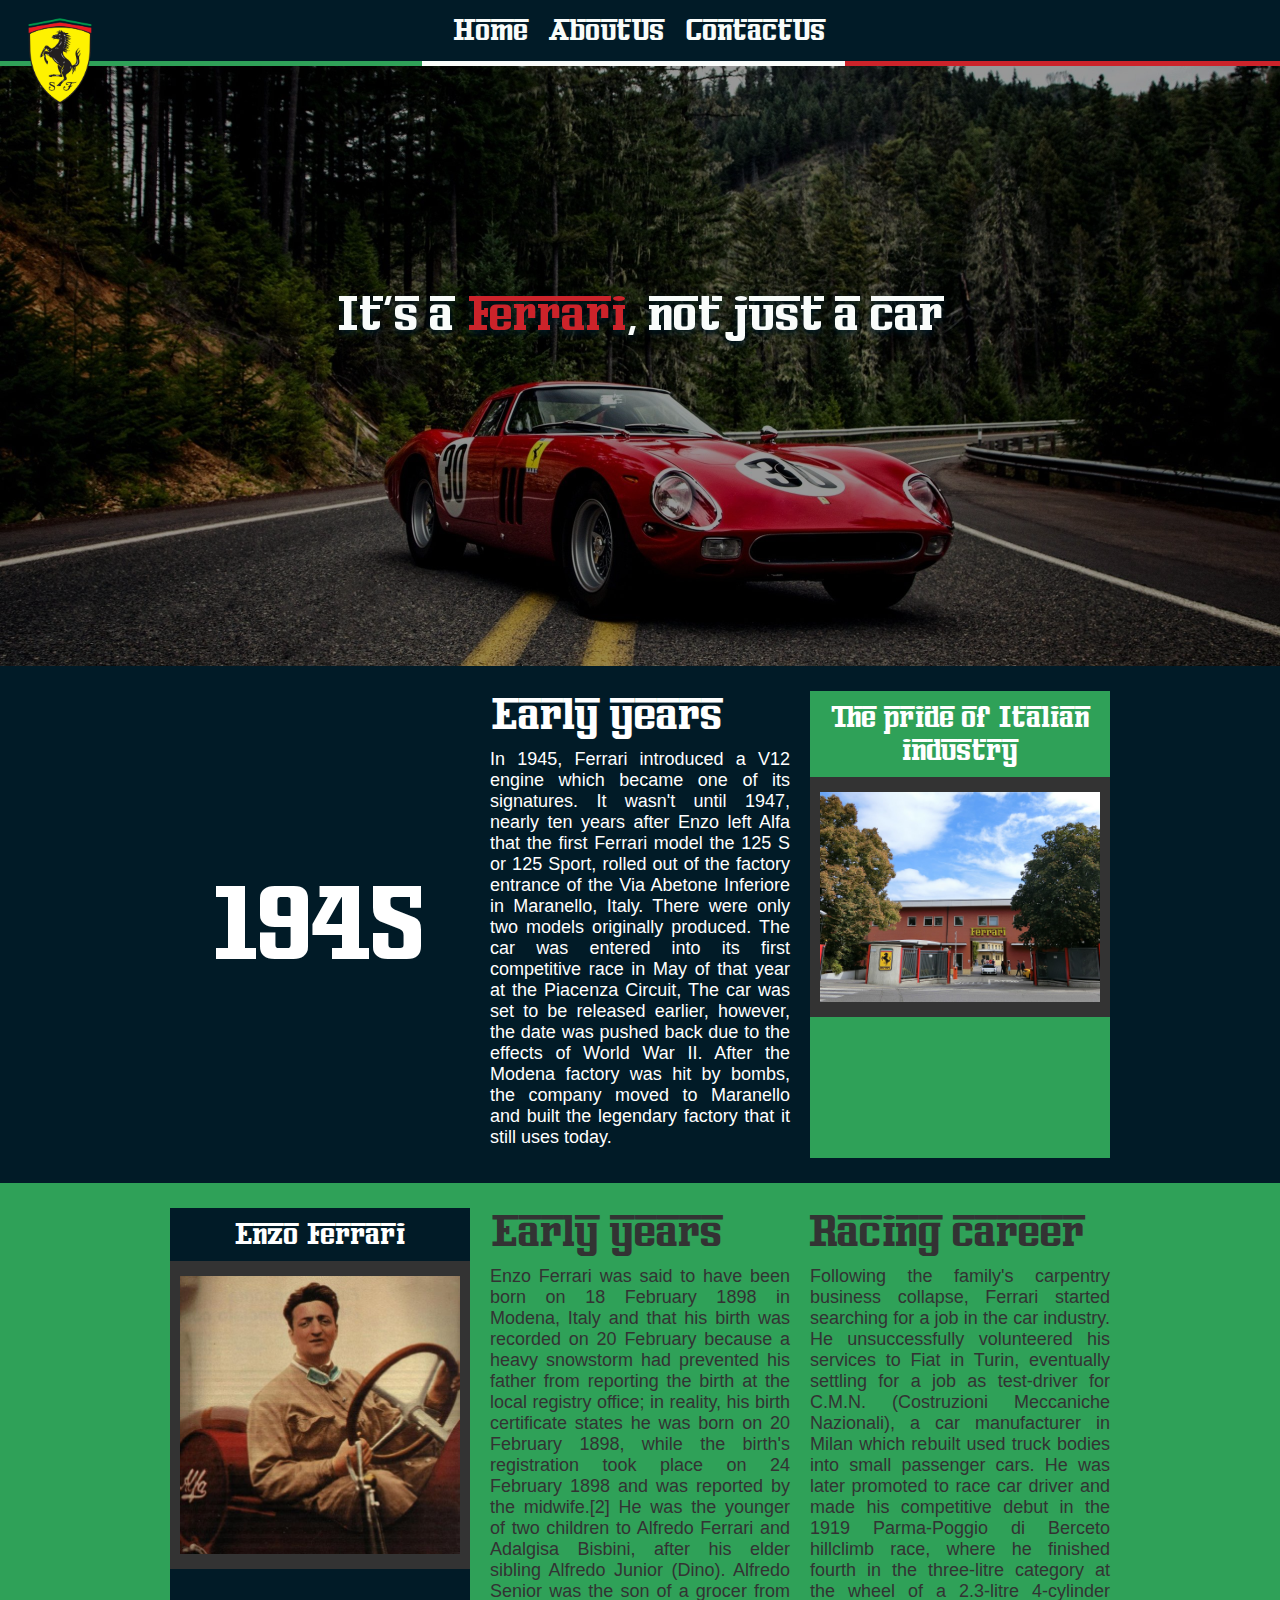
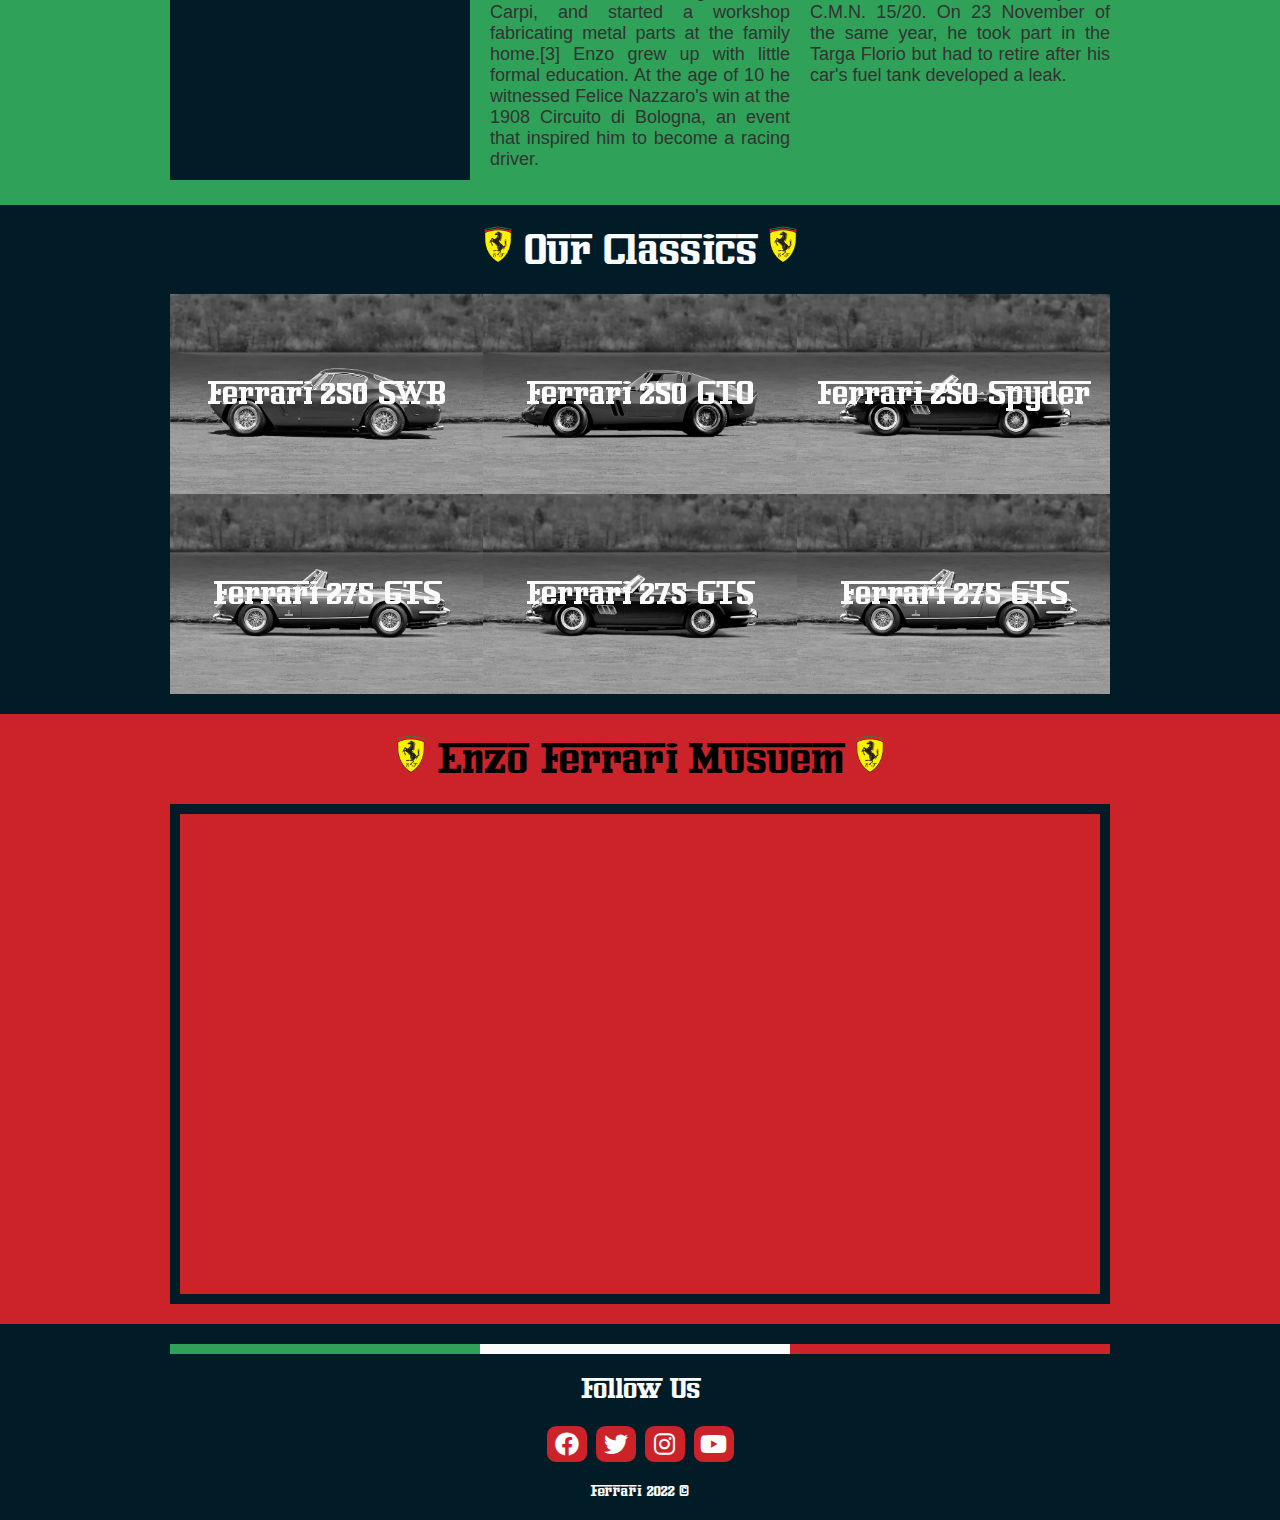
<file: ferraritemplate/index.html>
<!DOCTYPE html>
<html>
  <head>
    <title>Ibaa Food Template2</title>
    <link rel="stylesheet" href="css/style.css" />
    <meta name="viewport" content="width=device-width, initial-scale=1.0" />
    <link rel="preconnect" href="https://fonts.googleapis.com" />
    <link rel="preconnect" href="https://fonts.gstatic.com" crossorigin />
    <link
      href="https://fonts.googleapis.com/css2?family=Montserrat:wght@300;400;600&display=swap"
      rel="stylesheet"
    />
    <link rel="stylesheet" href="css/all.min.css"/>
  </head>
  <body>
    <header>
      <nav>
        <img class="logo" alt="logo" src="imgs/logo.png" />
        <ul>
          <li><a href="../">Home</a></li>
          <li><a href="../">AboutUs</a></li>
          <li><a href="../">ContactUs</a></li>
        </ul>
      </nav>
      <div class="bg"></div>
      <p>It's a <span class="red">Ferrari</span>, not just a car</p>
    </header>
    <section class="about">
      <div class="cont">
        <div>1945</div>
        <div>
          <h2 style="font-weight: lighter">Early years</h2>
          <p class="normal">
            In 1945, Ferrari introduced a V12 engine which became one of its
            signatures. It wasn't until 1947, nearly ten years after Enzo left
            Alfa that the first Ferrari model the 125 S or 125 Sport, rolled out
            of the factory entrance of the Via Abetone Inferiore in Maranello,
            Italy. There were only two models originally produced. The car was
            entered into its first competitive race in May of that year at the
            Piacenza Circuit, The car was set to be released earlier, however,
            the date was pushed back due to the effects of World War II. After
            the Modena factory was hit by bombs, the company moved to Maranello
            and built the legendary factory that it still uses today.
          </p>
        </div>
        <div class="imgbox">
          <p>The pride of Italian industry</p>
          <img src="imgs/factory.jpg" />
        </div>
      </div>
    </section>
    <section class="enzo">
      <div class="cont">
        <div class="imgbox" style="background-color: var(--black)">
          <p>Enzo Ferrari</p>
          <img src="imgs/inzo.jpg" />
        </div>
        <div style="color: #333">
          <h2 style="font-weight: lighter">Early years</h2>
          <p class="normal">
            Enzo Ferrari was said to have been born on 18 February 1898 in
            Modena, Italy and that his birth was recorded on 20 February because
            a heavy snowstorm had prevented his father from reporting the birth
            at the local registry office; in reality, his birth certificate
            states he was born on 20 February 1898, while the birth's
            registration took place on 24 February 1898 and was reported by the
            midwife.[2] He was the younger of two children to Alfredo Ferrari
            and Adalgisa Bisbini, after his elder sibling Alfredo Junior (Dino).
            Alfredo Senior was the son of a grocer from Carpi, and started a
            workshop fabricating metal parts at the family home.[3] Enzo grew up
            with little formal education. At the age of 10 he witnessed Felice
            Nazzaro's win at the 1908 Circuito di Bologna, an event that
            inspired him to become a racing driver.
          </p>
        </div>
        <div style="color: #333">
          <h2 style="font-weight: lighter">Racing career</h2>
          <p class="normal">
            Following the family's carpentry business collapse, Ferrari started
            searching for a job in the car industry. He unsuccessfully
            volunteered his services to Fiat in Turin, eventually settling for a
            job as test-driver for C.M.N. (Costruzioni Meccaniche Nazionali), a
            car manufacturer in Milan which rebuilt used truck bodies into small
            passenger cars. He was later promoted to race car driver and made
            his competitive debut in the 1919 Parma-Poggio di Berceto hillclimb
            race, where he finished fourth in the three-litre category at the
            wheel of a 2.3-litre 4-cylinder C.M.N. 15/20. On 23 November of the
            same year, he took part in the Targa Florio but had to retire after
            his car's fuel tank developed a leak.
          </p>
        </div>
      </div>
    </section>
    <section class="titlesec" style="background: var(--black); color:var(--white)">
      <p>
        <img src="imgs/logo.png" width="30px" /> Our Classics
        <img src="imgs/logo.png" width="30px" />
      </p>
    </section>
    <section class="imgsarea">
      <div class="cont">
        <div
          style="
            background: url('imgs/1.jpg') center center;
            background-size: cover;
          "
        >
          <span>Ferrari 250 SWB</span>
        </div>
        <div
          style="
            background: url('imgs/2.jpg') center center;
            background-size: cover;
          "
        >
          <span>Ferrari 250 GTO</span>
        </div>
        <div
          style="
            background: url('imgs/3.jpg') center center;
            background-size: cover;
          "
        >
          <span>Ferrari 250 Spyder</span>
        </div>
        <div
          style="
            background: url('imgs/4.jpg') center center;
            background-size: cover;
          "
        >
          <span>Ferrari 275 GTS</span>
        </div>
        <div
          style="
            background: url('imgs/3.jpg') center center;
            background-size: cover;
          "
        >
          <span>Ferrari 275 GTS</span>
        </div>
        <div
          style="
            background: url('imgs/4.jpg') center center;
            background-size: cover;
          "
        >
          <span>Ferrari 275 GTS</span>
        </div>
      </div>
    </section>
    <section class="titlesec">
      <p>
        <img src="imgs/logo.png" width="30px" /> Enzo Ferrari Musuem
        <img src="imgs/logo.png" width="30px" />
      </p>
    </section>
    <div class="mapouter">

        <iframe
          src="https://maps.google.com/maps?q=Enzo%20Ferrari%20Museum&t=&z=11&ie=UTF8&iwloc=&output=embed"
          scrolling="no"
          style="     max-width: 940px;
          width: 100%;
          height: 500px;
          border: 10px solid var(--black);
          "
        ></iframe>
    </div>
    <footer>
      <p>Follow Us</p>
      <i class="fa-brands fa-facebook"></i>
      <i class="fa-brands fa-twitter"></i>
      <i class="fa-brands fa-instagram"></i>
      <i class="fa-brands fa-youtube"></i>
      <span style="font-size: 16px; display: block; margin-top: 20px;">Ferrari 2022 © </span> 
    </footer>
  </body>
</html>
</file>
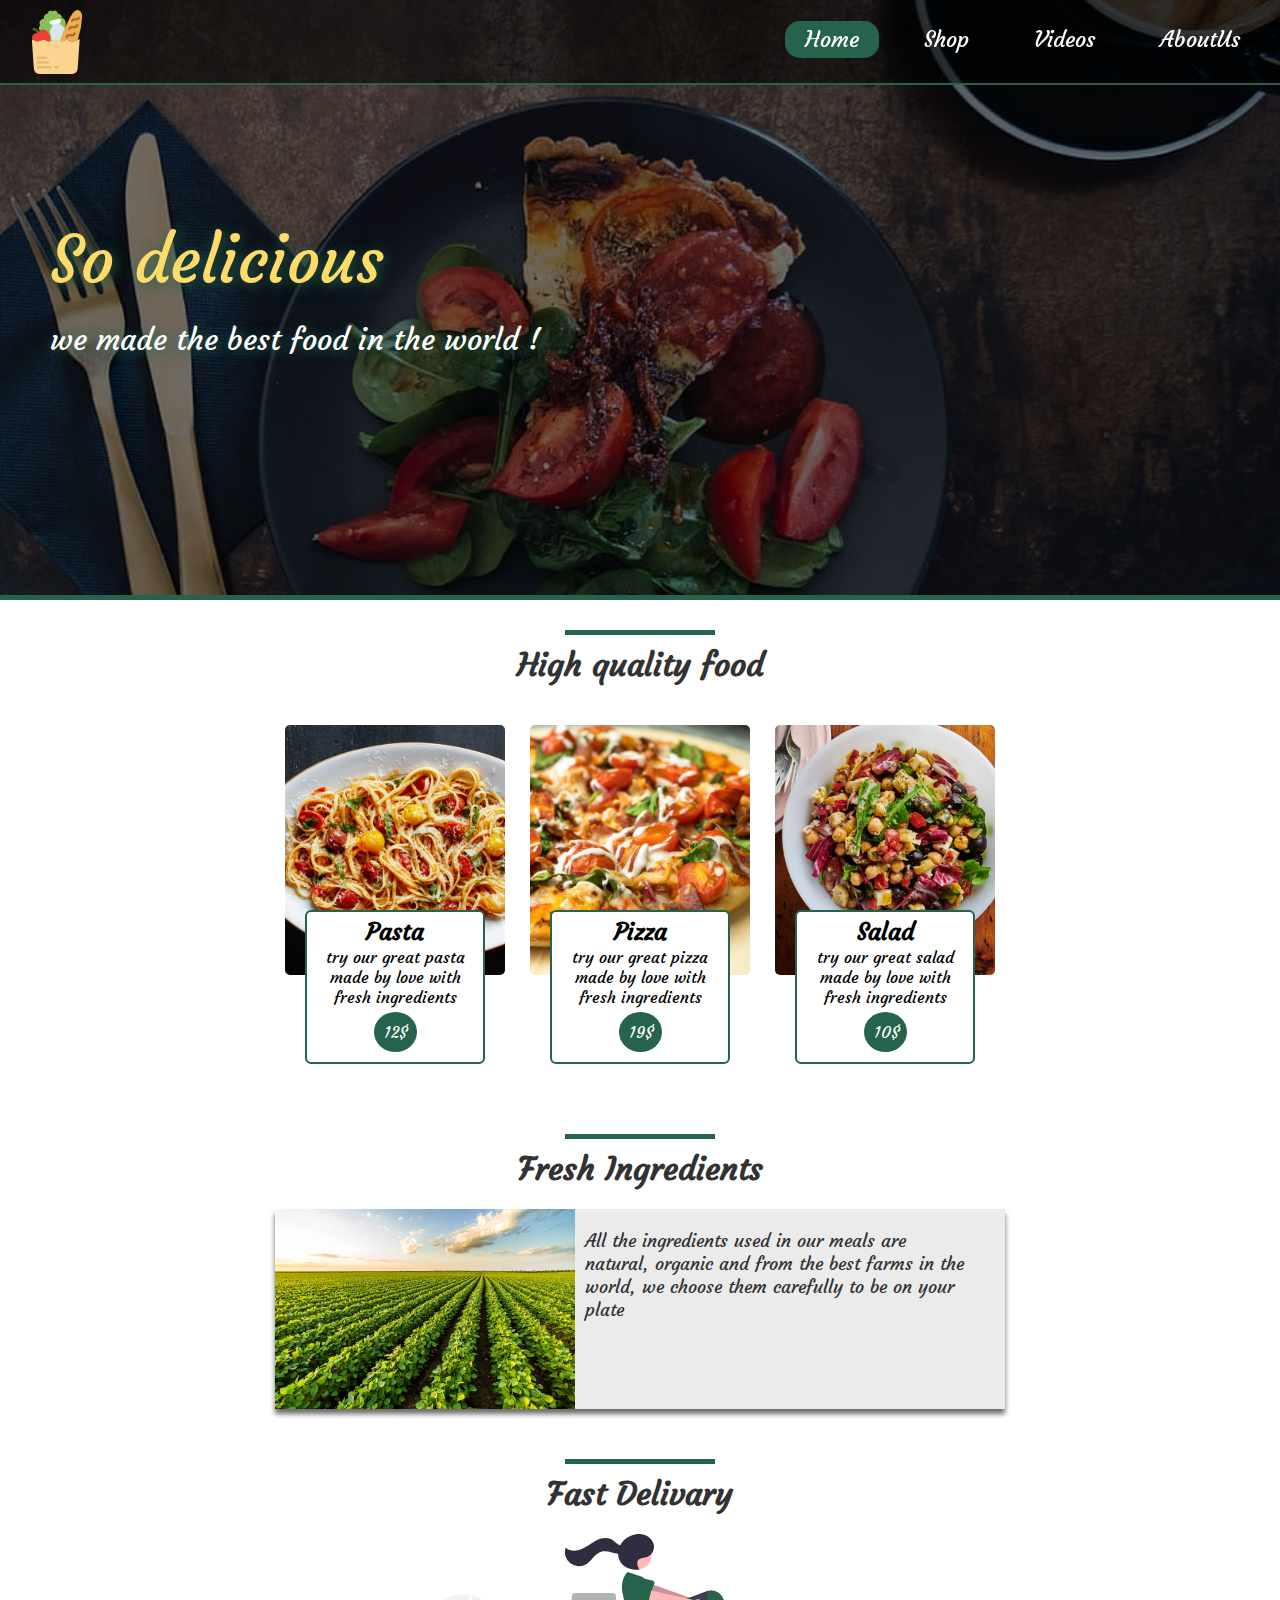
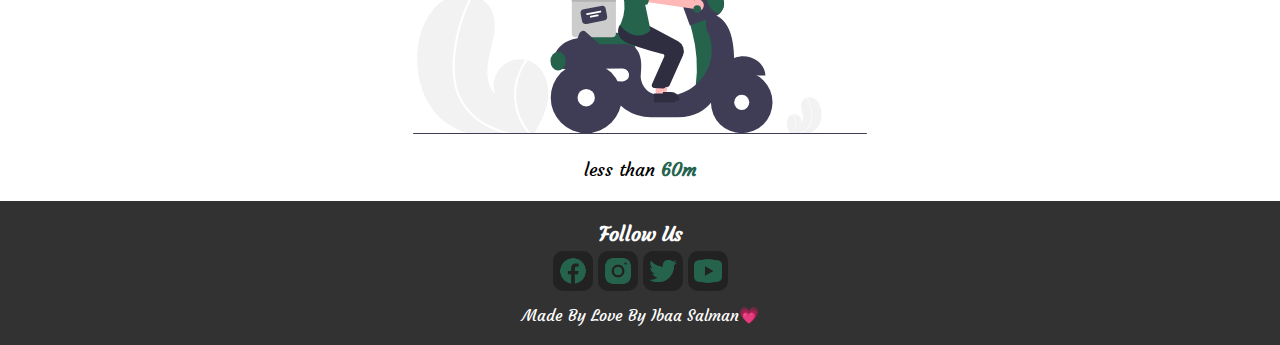
<file: food/index.html>
<!DOCTYPE html>
<html>
    <head>
    <title>Ibaa Food Template</title>
    <link rel="stylesheet" href="css/style.css">
    <meta name="viewport" content="width=device-width, initial-scale=1.0">
    <link rel="preconnect" href="https://fonts.googleapis.com">
    <link rel="preconnect" href="https://fonts.gstatic.com" crossorigin>
    <link href="https://fonts.googleapis.com/css2?family=Courgette&display=swap" rel="stylesheet">
    </head>
    <body>
    <nav>
    <img src="imgs/logo.png">
        <ul>
            <li><a href="" class="active">Home</a></li>
            <li><a href="">Shop</a></li>
            <li><a href="">Videos</a></li>
            <li><a href="">AboutUs</a></li>
        </ul>
     </nav>
     <header>
     <div class="overlay">
        <span class="header1">So delicious</span>
        <span class="header2">we made the best food in the world !</span>
     </div>
     </header>
      <div style="margin:0px 30px ; text-align: center;">
        <section>
            <div class="line"></div>
            <h1 class="sectitle">High quality food</h1>
            <div class="sec1item">
                <div class="s1" style=" background:url('imgs/pasta.jpg');  background-size: cover;"></div>
                <div class="s2">
                    <h2>Pasta</h2>
                    <p>try our great pasta made by love with fresh ingredients</p>
                    <span class="pricetag">12$</span>
                </div>
            </div>
            <div class="sec1item">
                <div class="s1" style=" background:url('imgs/pizza.jpg');  background-size: cover;"></div>
                <div class="s2">
                    <h2>Pizza</h2>
                    <p>try our great pizza made by love with fresh ingredients</p>
                    <span class="pricetag">19$</span>
                </div>
            </div>
            <div class="sec1item">
                <div class="s1" style=" background:url('imgs/salad.jpg');  background-size: cover;"></div>
                <div class="s2">
                    <h2>Salad</h2>
                    <p>try our great salad made by love with fresh ingredients</p>
                    <span class="pricetag">10$</span>
                </div>
            </div>
            
            </section>
           <section class="sec2">
            <div class="line"></div>
            <h1 class="sectitle">Fresh Ingredients</h1>
            <div class="sec2s1">
                <img src="imgs/crops.jpeg" style="height: 200px; margin-right: 10px;">
            <p style="padding: 20px; margin: 10px;">
              
                All the ingredients used in our meals are natural, organic and from the best farms in the world, we choose them carefully to be on your plate
            </p>
            </div>
            <div class="clear"></div>
           </section>

           <section class="sec3">
            <div class="line"></div>
            <h1 class="sectitle">Fast Delivary</h1>
            <div class="sec3s1" style="background: none;">
                <img src="imgs/draw.svg" style="height: 200px; margin-top: 20px;">
            <p style="padding: 10px; margin: 10px; font-size: 18px;">
              less than <span style="color:var(--primary) ; font-weight: bold;">60m</span>  </p>
            </div>
            <div class="clear"></div>
           </section>

      </div>
     <footer>
        <div>
            <h1 class="">Follow Us</h1>
            <img src="imgs/fac.png"/>
            <img src="imgs/insta.png"/>
            <img src="imgs/twi.png"/>
            <img src="imgs/you.png"/>
            
        </div>
      <p>Made By Love By <a href="https://www.linkedin.com/in/ibaa-salman-6a93b7233/">Ibaa Salman</a>&#128151;</p>
     </footer>
    </body>
</html>
</file>
<file: ferraritemplate/css/style.css>
@font-face {
  font-family: "ferrari";
  src: url("../fonts/FerroRosso.ttf") format("truetype"),
    url("../fonts/FerroRosso.woff") format("woff");
}

:root {
  --green: #2fa158;
  --yellow: #fff22e;
  --red: #cc232a;
  --white: #f9fcfa;
  --black: #011b27;
}
* {
  padding: 0px;
  margin: 0px;
  box-sizing: border-box;
  font-family: "ferrari", sans-serif;
  transition: all ease-in-out 0.2s;
}

.cont{
    max-width: 960px;
    margin: auto;
    display: flex;
    justify-content: center;
    flex-flow:  row wrap;
}
a {
  color: var(--white);
  text-decoration: none;
}
.red {
  color: var(--red);
}
header {
  width: 100%;
  background-color: red;
}
header p {
  position: absolute;
  top: 35%;
  left: 50%;
  transform: translate(-50%, -50%);
  font-size: 5.8vh;
  color: var(--white);
  text-shadow: 0px 3px 7px var(--black);
}
header .bg {
  filter: brightness(60%);
  width: 100%;
  height: 600px;
  background: url(../imgs/bg.jpg) no-repeat center center;
  background-repeat: no-repeat;
  background-size: cover;
}
header nav {
  background-color: var(--black);
  width: 100%;
}
header nav::after {
  content: "";
  display: block;
  height: 5px;
  width: 100%;
  background: linear-gradient(
    90deg,
    var(--green) 33%,
    var(--white) 33% 66%,
    var(--red) 66% 100%
  );
}
header .logo {
  position: absolute;
  top: 0px;
  z-index: 1;
  width: 90px;
  margin: 5px 15px;
  padding: 10px;
}
header ul {
  display: flex;
  justify-content: center;
  padding: 6px;
}
header ul li {
  list-style-type: none;
  margin: 8px 10px;
  font-size: 3.5vh;
  position: relative;
}
header ul li a:hover {
  color: var(--red);
}

header ul li:hover ::before {
  content: "";
  border: 10px solid transparent;
  border-bottom: 10px solid var(--white);
  width: 0px;
  height: 0px;
  position: absolute;
  left: 50%;
  transform: translate(-50%, 19px);
}

.about,
.enzo {
  background: var(--black);
  color: #fff;
  padding: 15px;
  font-size: 3.5vh;

}
.enzo {
  background: var(--green);
  overflow: hidden;
}
.about .cont div:first-child {
  font-size: 120px;
  display: flex;
  justify-content: center;
  align-items: center;
}

.about .cont div,
.enzo .cont div {
  width: 300px;
  margin: 10px;
}
.normal {
  margin: 10px 0px;
  font-size: 2vh;
  font-family: sans-serif;
  text-align: justify;
}
.imgbox {
  text-align: center;
  background-color: var(--green);
}
.imgbox p {
  margin: 10px 0px;
}
.imgbox img {
  width: 100%;
  padding: 15px 10px;
  background-color: #333;
  margin-bottom: -6px;
}
.titlesec{
    padding: 20px 15px 0px 15px;
    text-align: center;
    font-size: 5vh;
    background: var(--red);
}
.imgsarea {
    padding: 20px 0px;
    background-color: var(--black);

}
.imgsarea .cont div{
    width: 313.5px;
    height: 200px;
    font-size: 35px;
    text-align: center;
    color: var(--white);
    display: flex;
    justify-content: center;
    align-items: center;
    filter: grayscale(1);

}
.imgsarea span{
    padding: 10px;
}
.imgsarea .cont div:hover{
    filter: grayscale(0);
}
.mapouter{
    min-width: 100%;
    background: var(--red);
    display: flex;
    justify-content: center;
    padding: 20px;
}
footer {
    text-align: center;
    padding: 20px;
    background: var(--black);
    color: var(--white);
    font-size: 30px;
}
footer p {
    margin: 20px;
}
footer i {
    text-align: center;
    background: var(--red);
    padding: 6px 0px;
    margin: 1px;
    border-radius: 24%;
    font-size: 24px;
    color: var(--white);
    width: 40px;
}
footer i:hover{
    filter: brightness(0.5);
}
footer::before{
 
    content: "";
    display: block;
    height: 10px;
    width: 100%;
    margin: auto;
    max-width: 940px;
    background: linear-gradient(
      90deg,
      var(--green) 33%,
      var(--white) 33% 66%,
      var(--red) 66% 100%
    );
}
@media only screen and (max-width: 860px) {
  header .logo {
    position: static;
    margin-left: 50%;
    transform: translate(-50%, 10px);
  }
  header .bg {
    height: 450px;
  }
  header p {
    top: 50%;
  }
  .about div,
  .enzo div {
    margin: 10px;
    width: 100%;
  }
  .imgsarea .cont div{
    width: 46%;
    height: 160px;
  }
  iframe{
    height: 300px !important;
  }
}
</file>
<file: food/css/style.css>
:root{
    --primary:#25634d;
    --yellow : #ffdb67;
    --black:#323232;
}
*{
    padding: 0px;
    margin: 0px;
    box-sizing: border-box;
    font-family: 'Courgette', cursive;
    transition: all ease-in-out 0.3s;
}
nav{
    background-color: #0000008a;
    position: fixed;
    border-bottom: 2px solid var(--primary);
    width: 100%;
    height: 85px;
}
nav a{
    color:#fff;
    margin:0px 10px;
    line-height: 80px;
    font-size: 22px;
    padding:5px 20px;
    text-decoration: none;
}
.active{
    background-color: var(--primary);
    color:#fff;
    border-radius: 15px;
}
nav a:hover{
    background-color: var(--primary);
    color:#fff;
    border-radius: 15px;   
}
nav ul li{
    display: inline-block;
}

nav ul{
    float: right;
    margin-right: 10px;
}
nav img{
    padding: 10px;
    margin: 0px 15px;
}
header{
    height: 600px;
    width: 100%;
    background: url(../imgs/bg.jpg);
    background-size: cover;   
    border-bottom: 5px solid var(--primary);
    text-shadow: 2px 2px 13px var(--primary)
   
}
.header1{
    color:var(--yellow);
    font-size: 65px;
    margin: 20px 50px;
    display: block;
}
.header2{
    color: #fff;
    font-size: 30px;
    list-style: none;
    margin:20px 50px;
}
.overlay{
 width: auto;
 height: 100%;
 padding: 200px 0px;
 background-color: #0000008c;  
 
}
.line{
    background-color: var(--primary);
    height: 5px;
    width: 150px;
    margin: 30px auto 10px auto;
}
.sectitle{
    color:var(--black);
}
.sec1item{
    margin:40px 10px;
    width: 220px;
    display: inline-block;
}

.sec1item .s1{
    height: 250px;
    width: 220px;
    border-radius: 5px;
}
.sec1item .s2{
    background-color: #fff;
    margin: -65px 20px 0px 20px;
    padding: 5px;
    border: 2px solid var(--primary);
    border-radius: 6px;
}
.sec1item .s2:hover{
    box-shadow: 0px 2px 3px var(--primary);
}
.sec1item .pricetag{
    background: var(--primary);
    color: #fff;
    padding: 10px;
    border-radius: 50%;
    margin: 5px auto;
    display: block;
    width: 43px;
    /* width: 50px; */
    height: 40px;
}
footer{
    text-align: center;
    background: var(--black);
    color: #fff;
    font-size: 16px;
    padding: 10px;
}
footer a{
    color:#fff;
    text-decoration: none;
}
.sec2 img{
    float:left;
    width: 300px;
}
.sec2s1{
    max-width: 730px;
    margin: 20px auto;
    height: 200px;
    background: #ebebeb;
    color: var(--black);
    font-size: 18px;
    text-align: left;
    box-shadow: 0px 5px 5px #00000094;
}
.sec2s1:hover{
    box-shadow: 0px 5px 20px #00000094;
}
.clear{
    clear: both;
}
footer div img{
    width: 40px;
    background: #222222;
    padding: 4px;
    border-radius: 10px;
}
footer div img:hover{
    background-color: #e0e0e0;
}
footer div{
    margin: 10px;
}
footer a:hover{
    background-color: var(--primary);
}
footer h1{
    color:#fff;
    margin:5px;
    font-size: 20px;
}
footer{
    padding:10px 0px 20px 0px;
}
</file>
